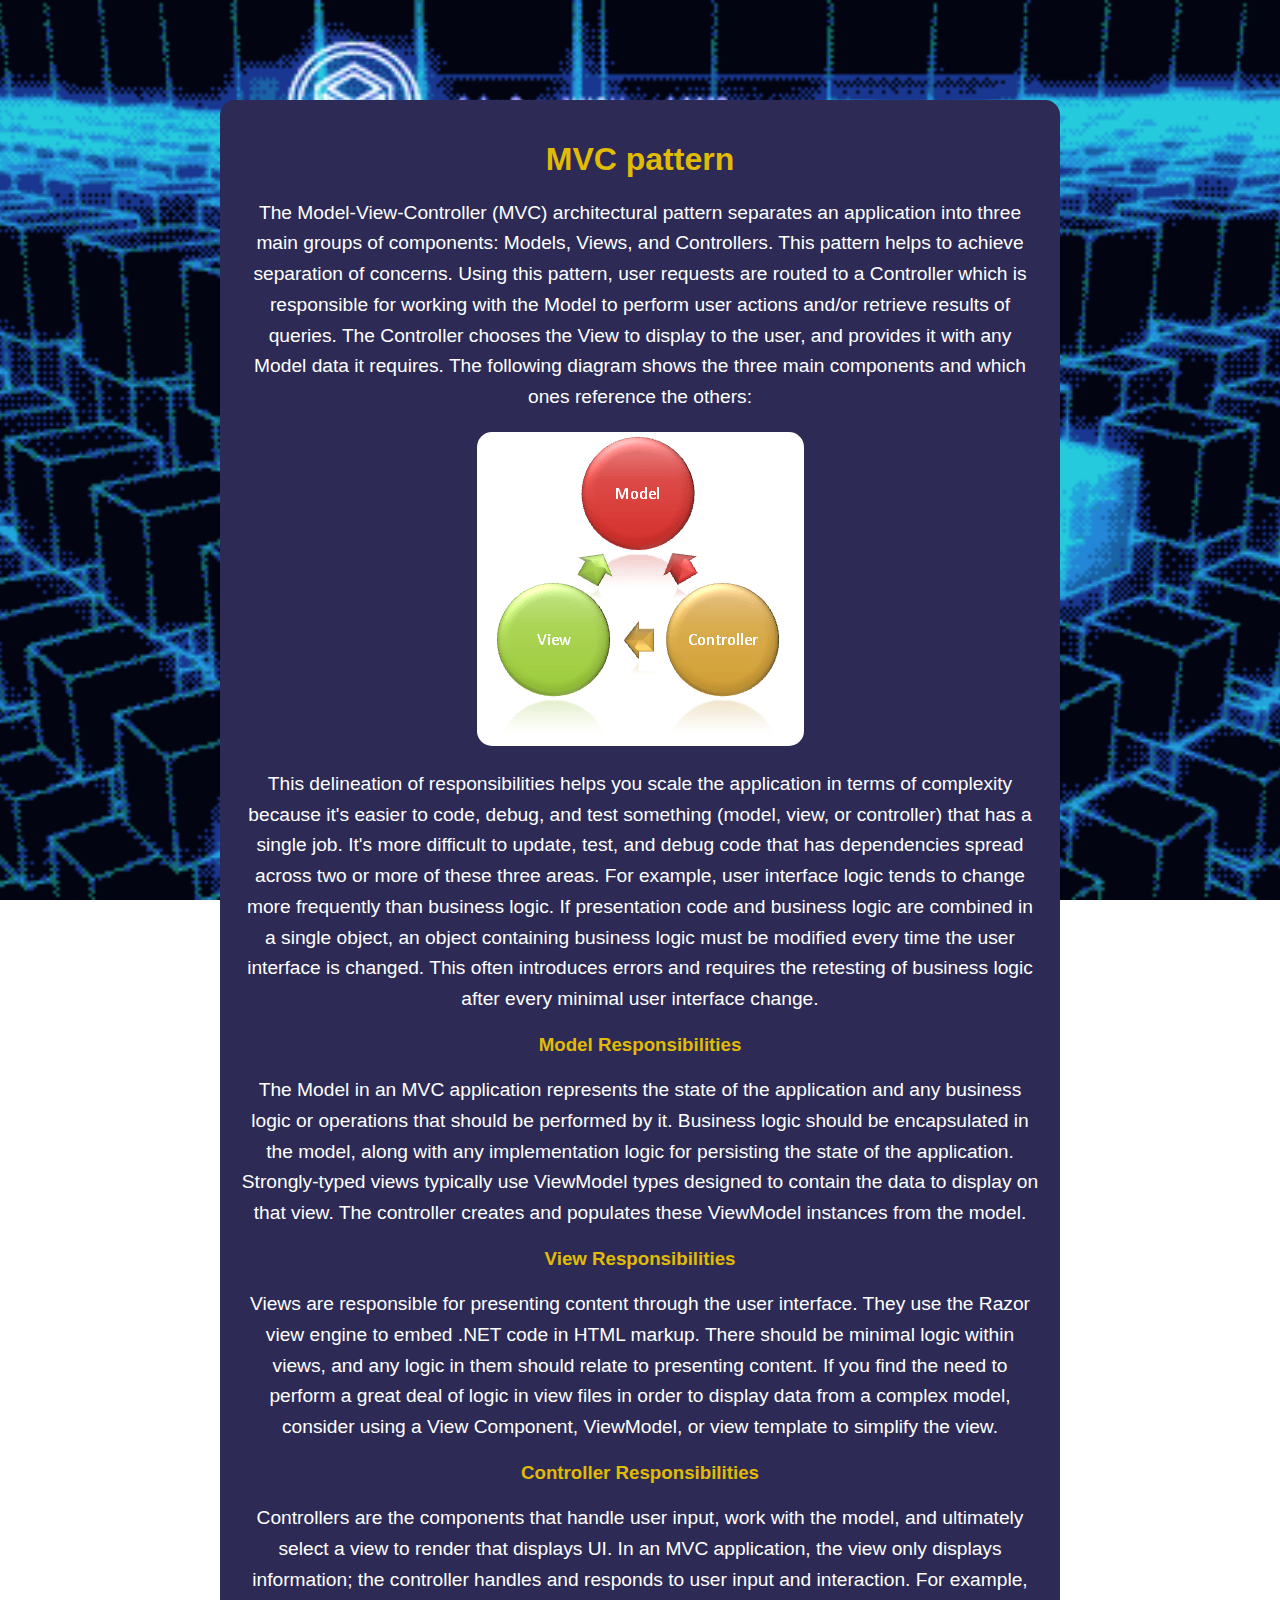
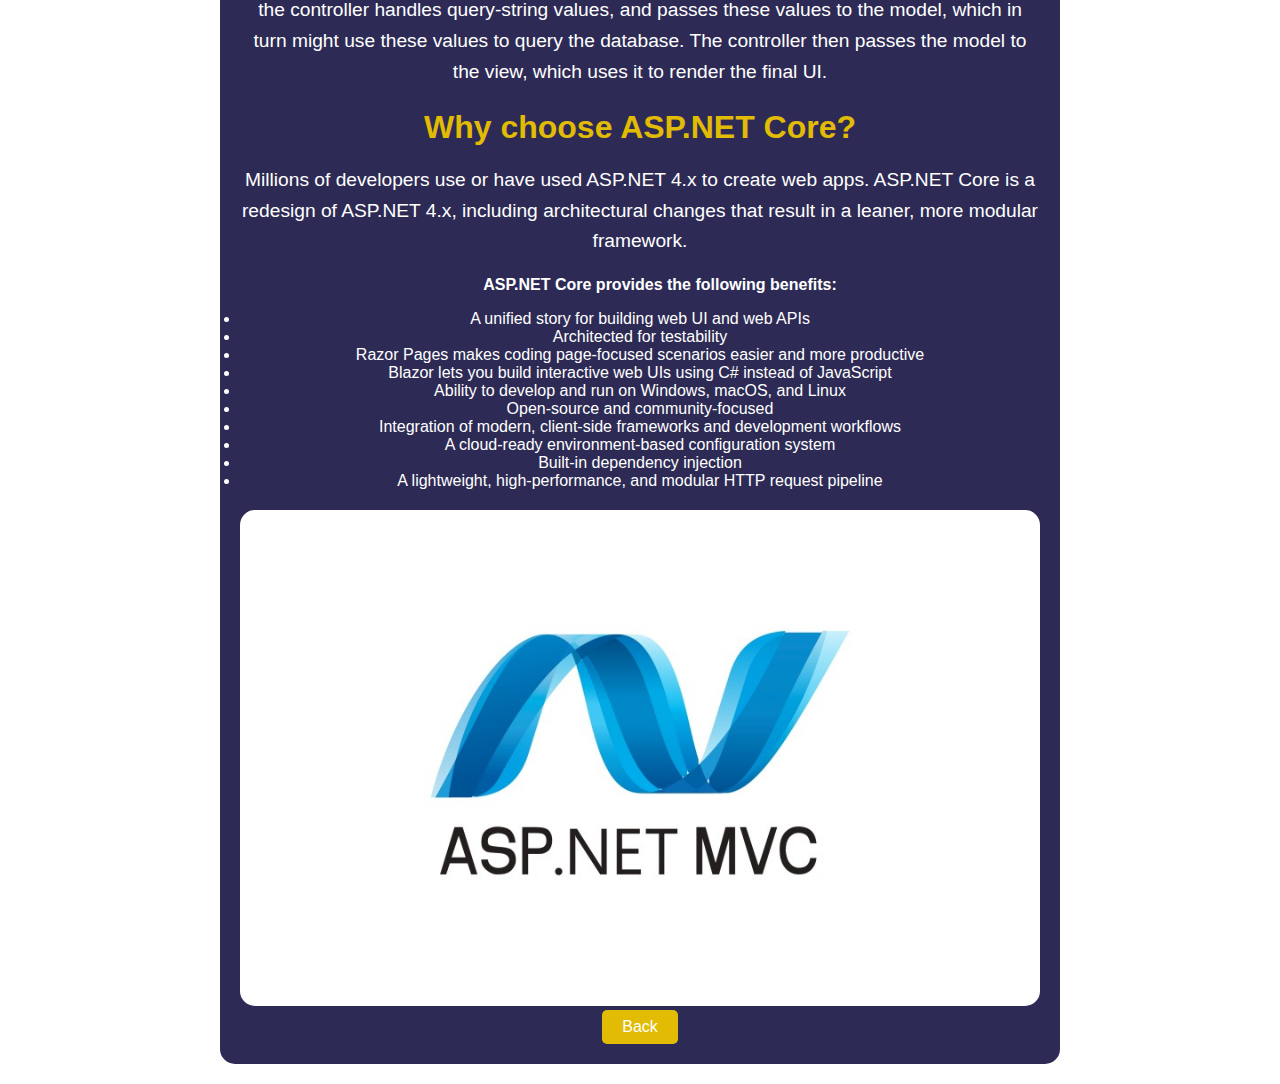
<file: blog.html>
<!DOCTYPE html>
<html lang="en">
<head>
    <meta charset="UTF-8">
    <meta name="viewport" content="width=device-width, initial-scale=1.0">
    <link rel="stylesheet" href="blogStyle.css">
    <title>Document</title>
</head>
<body>
    <div class="blog">
        <div>
            <h1>MVC pattern</h1>
            <p>The Model-View-Controller (MVC) architectural pattern separates an application into three main groups of components: Models, Views, and Controllers. This pattern helps to achieve separation of concerns. Using this pattern, user requests are routed to a Controller which is responsible for working with the Model to perform user actions and/or retrieve results of queries. The Controller chooses the View to display to the user, and provides it with any Model data it requires. The following diagram shows the three main components and which ones reference the others:</p>
            <img src="images/mvc.png" alt="MVC pattern">
            <p>This delineation of responsibilities helps you scale the application in terms of complexity because it's easier to code, debug, and test something (model, view, or controller) that has a single job. It's more difficult to update, test, and debug code that has dependencies spread across two or more of these three areas. For example, user interface logic tends to change more frequently than business logic. If presentation code and business logic are combined in a single object, an object containing business logic must be modified every time the user interface is changed. This often introduces errors and requires the retesting of business logic after every minimal user interface change.</p>
            <h3>Model Responsibilities</h3>
            <p>The Model in an MVC application represents the state of the application and any business logic or operations that should be performed by it. Business logic should be encapsulated in the model, along with any implementation logic for persisting the state of the application. Strongly-typed views typically use ViewModel types designed to contain the data to display on that view. The controller creates and populates these ViewModel instances from the model.</p>
            <h3>View Responsibilities</h3>
            <p>Views are responsible for presenting content through the user interface. They use the Razor view engine to embed .NET code in HTML markup. There should be minimal logic within views, and any logic in them should relate to presenting content. If you find the need to perform a great deal of logic in view files in order to display data from a complex model, consider using a View Component, ViewModel, or view template to simplify the view.            </p>
            <h3>Controller Responsibilities</h3>
            <p>Controllers are the components that handle user input, work with the model, and ultimately select a view to render that displays UI. In an MVC application, the view only displays information; the controller handles and responds to user input and interaction. For example, the controller handles query-string values, and passes these values to the model, which in turn might use these values to query the database. The controller then passes the model to the view, which uses it to render the final UI.</p>
            <h1>Why choose ASP.NET Core?</h1>
            <p>Millions of developers use or have used ASP.NET 4.x to create web apps. ASP.NET Core is a redesign of ASP.NET 4.x, including architectural changes that result in a leaner, more modular framework.</p>
            <ul><strong>ASP.NET Core provides the following benefits:</strong></ul>
            <li>A unified story for building web UI and web APIs</li>
            <li>Architected for testability</li>
            <li>Razor Pages makes coding page-focused scenarios easier and more productive</li>
            <li>Blazor lets you build interactive web UIs using C# instead of JavaScript</li>
            <li>Ability to develop and run on Windows, macOS, and Linux</li>
            <li>Open-source and community-focused</li>
            <li>Integration of modern, client-side frameworks and development workflows</li>
            <li>A cloud-ready environment-based configuration system</li>
            <li>Built-in dependency injection</li>
            <li>A lightweight, high-performance, and modular HTTP request pipeline</li>
            <img src="images/aspnetmvc.jpg" alt="ASP.NET Core" style="margin-top: 20px;">
            <a href="index.html"><button>Back</button></a>
        </div>
    </div>
</body>
</html>
</file>
<file: blogStyle.css>
body {
    margin: 0;
    font-family: 'Poppins', sans-serif;
    background: url('backgroundgif.gif') no-repeat center center fixed;
    background-size: cover;
    color: #fff;
}
.blog{
    background: rgba(45, 43, 85, 1);
    color: #fff;
    padding: 20px;
    border-radius: 15px;
    font-family: 'Poppins', sans-serif;
    max-width: 800px;
    margin: 20px auto;
    margin-top: 100px;
    text-align: center;
}
.blog h1 {
    font-size: 2em;
    margin-bottom: 10px;
    font-weight: bold;
}
.blog h1, h3{
    color: #e1bb04; 
}
.blog img{
    max-width: 100%;
    border-radius: 15px;
}
.blog p {
    font-size: 1.2em;
    line-height: 1.6;
    text-align: center;
}
.blog button{
    padding: 8px 20px;
    font-size: 1em;
    background: #e1bb04;
    color: #fff;
    border: none;
    border-radius: 5px;
}
.blog button:hover{
    background: blue;
    color: white;
}
</file>
